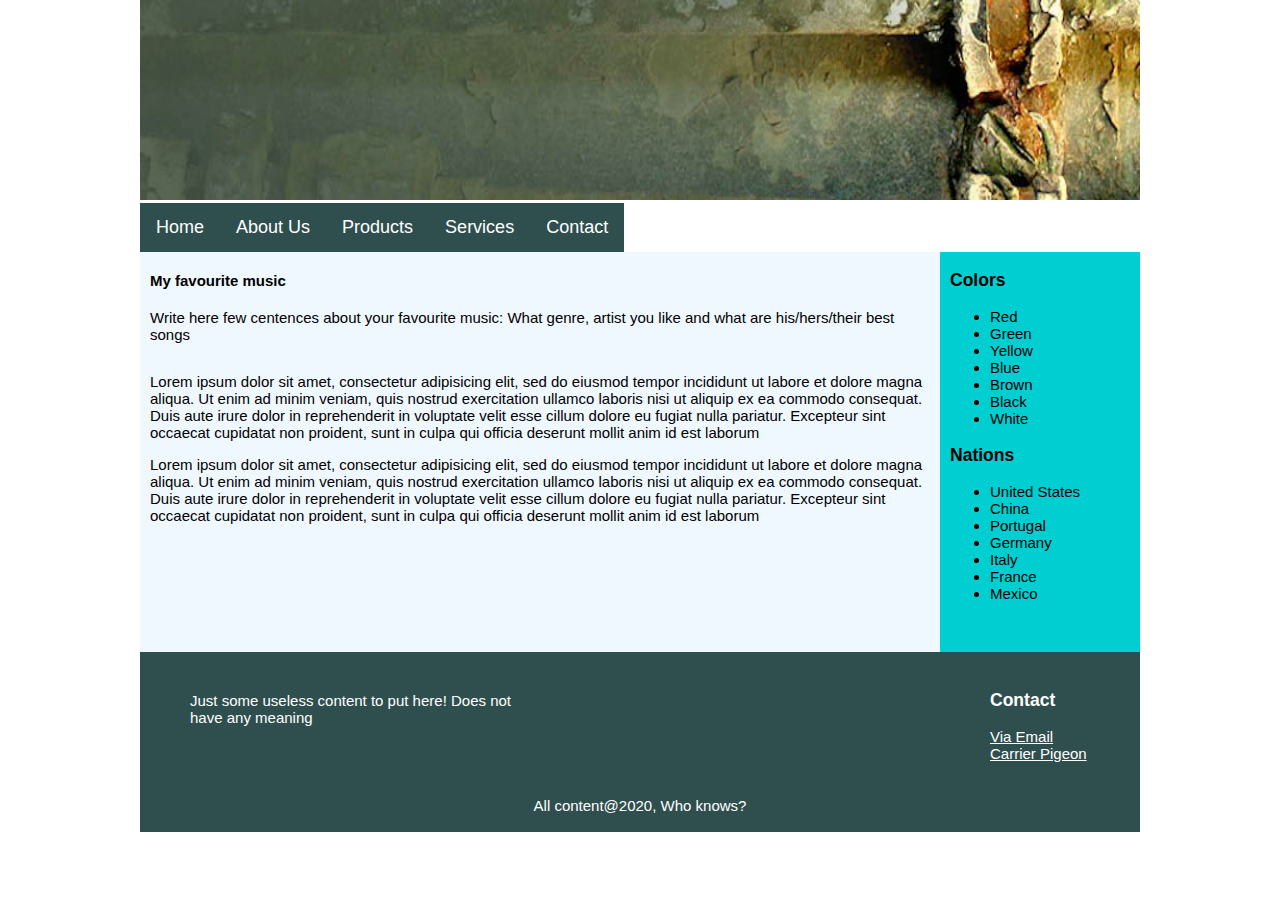
<file: 2000619 - Trang Le/index.html>
<!DOCTYPE html>
<html lang="en">
<head>
    <meta charset="UTF-8">
    <meta name="viewport" content="width=device-width, initial-scale=1.0">
    <title>Trang Le-2000619</title>
    <link href="index.css" type="text/css" rel="stylesheet">
</head>
<body>
<!--Header-->
    <header>
        <img src="Resources/Images/header_img.jpg">
    </header>
    <nav>
        <ul>
            <li><a href="#">Home</a></li>
            <li><a href="#">About Us</a></li>
            <li><a href="#">Products</a></li>
            <li><a href="#">Services</a></li>
            <li><a href="#">Contact</a></li>
        </ul>
    </nav>
<!--Main page-->
    <main>
        <article>
            <section id="p1">
            <h4>My favourite music</h4>
            <p>Write here few centences about your favourite music: What genre, artist you like and what are his/hers/their best songs</p>
            </section>
            <br><br>
            <section id="p2">
                <p>Lorem ipsum dolor sit amet, consectetur adipisicing elit, sed do eiusmod tempor incididunt ut labore et dolore magna aliqua. Ut enim ad minim veniam, quis nostrud exercitation ullamco laboris nisi ut aliquip ex ea commodo consequat. Duis aute irure dolor in reprehenderit in voluptate velit esse cillum dolore eu fugiat nulla pariatur. Excepteur sint occaecat cupidatat non proident, sunt in culpa qui officia deserunt mollit anim id est laborum</p>
                <p>Lorem ipsum dolor sit amet, consectetur adipisicing elit, sed do eiusmod tempor incididunt ut labore et dolore magna aliqua. Ut enim ad minim veniam, quis nostrud exercitation ullamco laboris nisi ut aliquip ex ea commodo consequat. Duis aute irure dolor in reprehenderit in voluptate velit esse cillum dolore eu fugiat nulla pariatur. Excepteur sint occaecat cupidatat non proident, sunt in culpa qui officia deserunt mollit anim id est laborum</p>
            </section>
        </article>
        <aside>
            <h3>Colors</h3>
            <ul>
                <li>Red</li>
                <li>Green</li>
                <li>Yellow</li>
                <li>Blue</li>
                <li>Brown</li>
                <li>Black</li>
                <li>White</li>
            </ul>
            <h3>Nations</h3>
            <ul>
                <li>United States</li>
                <li>China</li>
                <li>Portugal</li>
                <li>Germany</li>
                <li>Italy</li>
                <li>France</li>
                <li>Mexico</li>
            </ul>
        </aside>
    </main>
<!--Footer-->
    <footer>
        <p id="left">Just some useless content to put here! Does not<br> have any meaning</p>
        <div id="right">
            <h3> Contact</h3>
            <span style="text-decoration: underline;">Via Email</span>
            <br>
            <span style="text-decoration: underline;">Carrier Pigeon</span>
        </div>
        <br><br>
        <p id="bottom">All content@2020, Who knows?</p>
    </footer>    
</body>
</html>
</file>
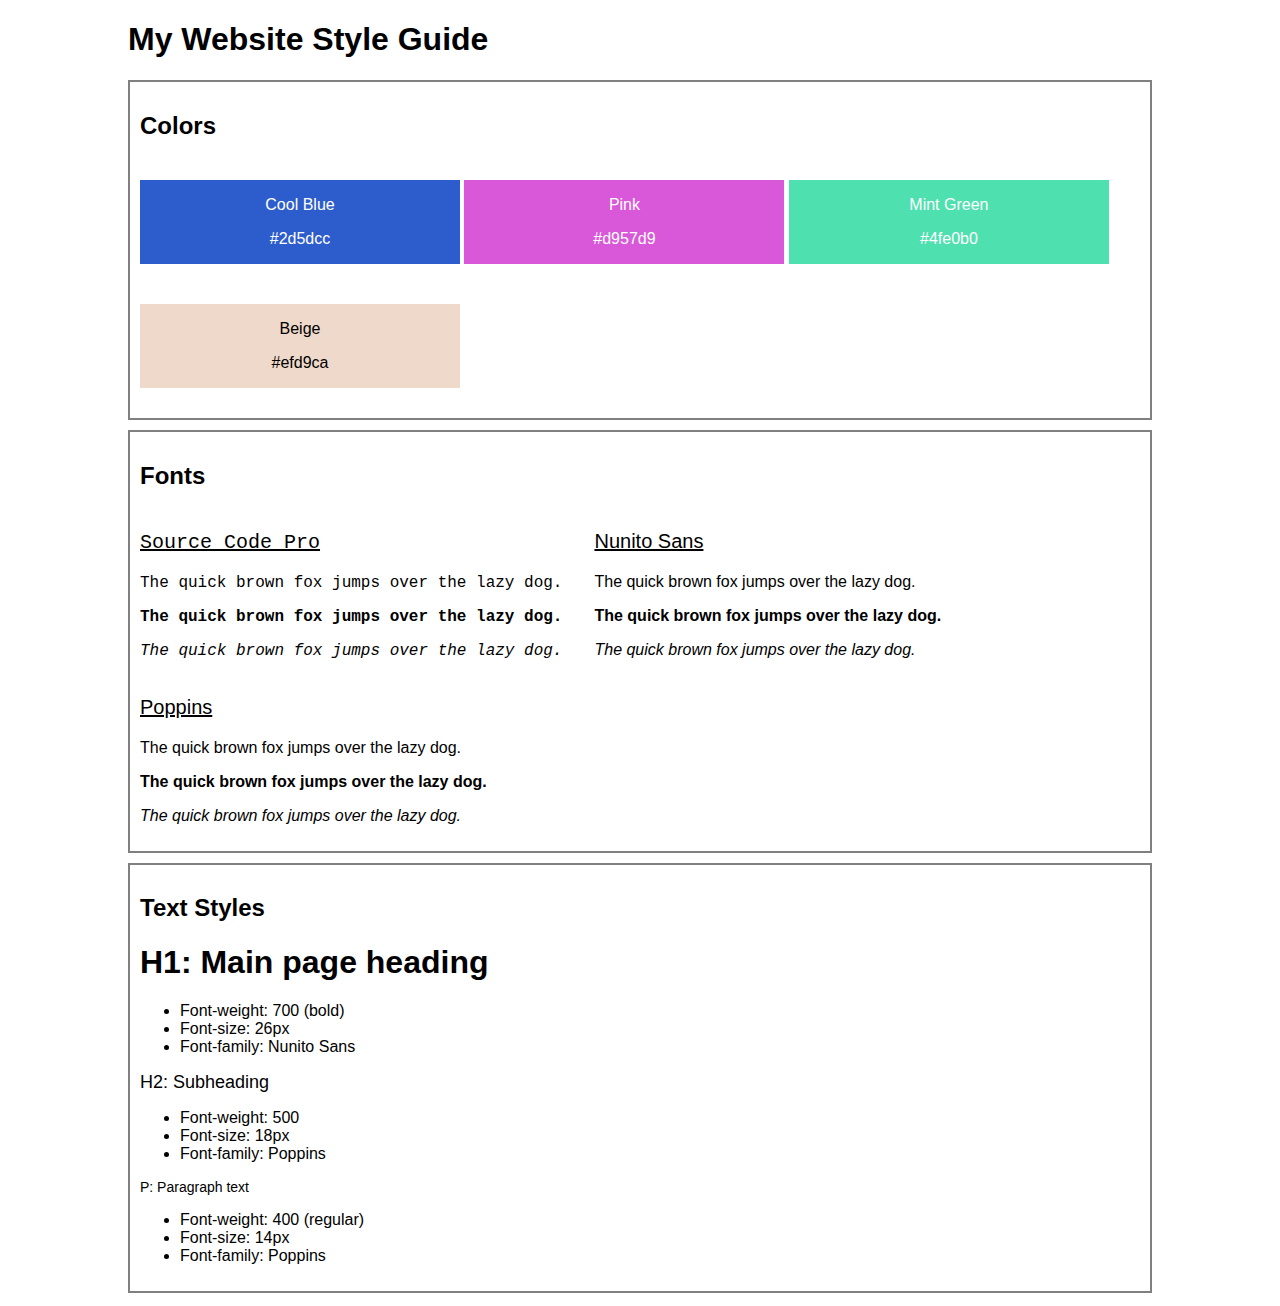
<file: Build a website design system/index.html>
<!DOCTYPE html>
<html lang="en">
<head>
    <meta charset="UTF-8">
    <meta name="viewport" content="width=device-width, initial-scale=1.0">
    <title>My website style guide</title>
    <link href="./Resources/index.css" tyle="text/css" rel="stylesheet">
</head>
<body>
    <header>
        <h1>My Website Style Guide</h1>
    </header>    
    <div class="container">
        <h2>Colors</h2>
        <div class="color-container">
        <div class="color-panel Blue">
            <p class="color-label">Cool Blue</p>
            <p class="color-hex">#2d5dcc</p>
        </div>
        <div class=" color-panel Pink">
            <p class="color-label">Pink</p>
            <p class="color-hex">#d957d9</p>
        </div>
        <div class=" color-panel Green">
            <p class="color-label">Mint Green</p>
            <p class="color-hex">#4fe0b0</p>
        </div>
        <div class="color-panel Beige">
            <p class="color-label">Beige</p>
            <p class="color-hex">#efd9ca</p>
        </div>
    </div>
    </div>
    <div class="container">
        <h2>Fonts</h2>
        <div class="font-container">
          <div class="font-panel">
            <p class="font-label source-code-pro">Source Code Pro</p>
            <p class="regular source-code-pro">The quick brown fox jumps over the lazy dog.</p>
            <p class="bold source-code-pro">The quick brown fox jumps over the lazy dog.</p>
            <p class="italic source-code-pro">The quick brown fox jumps over the lazy dog.</p>
          </div>
          <div class="font-panel">
            <p class="font-label nunito-sans">Nunito Sans</p>
            <p class="regular nunito-sans">The quick brown fox jumps over the lazy dog.</p>
            <p class="bold nunito-sans">The quick brown fox jumps over the lazy dog.</p>
            <p class="italic nunito-sans">The quick brown fox jumps over the lazy dog.</p>
          </div>
          <div class="font-panel">
            <p class="font-label poppins">Poppins</p>
            <p class="regular poppins">The quick brown fox jumps over the lazy dog.</p>
            <p class="bold poppins">The quick brown fox jumps over the lazy dog.</p>
            <p class="italic poppins">The quick brown fox jumps over the lazy dog.</p>
          </div>
        </div>
      </div>
      <div class="container">
        <h2>Text Styles</h2>
        <div class="text-container">
          <div class="text-panel">
            <h1>H1: Main page heading</h1>
            <ul>
              <li>Font-weight: 700 (bold)</li>
              <li>Font-size: 26px</li>
              <li>Font-family: Nunito Sans</li>
            </ul>
          </div>
          <div class="text-panel">
            <h2>H2: Subheading</h2>
            <ul>
              <li>Font-weight: 500</li>
              <li>Font-size: 18px</li>
              <li>Font-family: Poppins</li>
            </ul>
          </div>
          <div class="text-panel">
            <p>P: Paragraph text</p>
            <ul>
              <li>Font-weight: 400 (regular)</li>
              <li>Font-size: 14px</li>
              <li>Font-family: Poppins</li>
            </ul>
          </div>
        </div>
      </div>
</body>
</html>
</file>
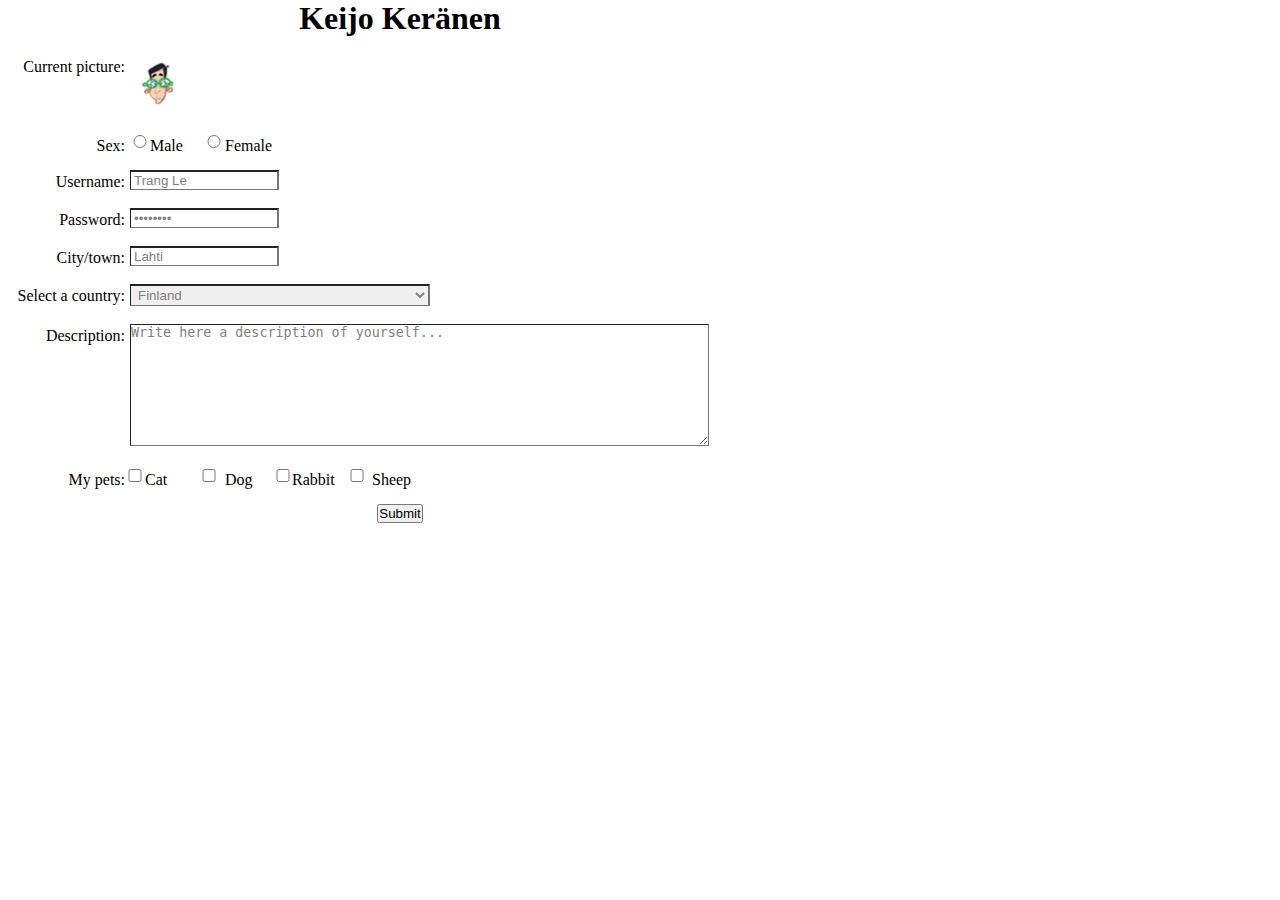
<file: Form asm/index.html>
<!DOCTYPE html>
<html lang="en">
<head>
    <meta charset="UTF-8">
    <meta name="viewport" content="width=device-width, initial-scale=1.0">
    <title>Form Assignment - Trang Le - 2000619</title>
    <link href="Resources/index.css" rel="stylesheet" type="text/css">
</head>
<body>
    <form action="Resources/submission.html" method="POST">
        <h1>Keijo Keränen</h1>
        <br>
        <section class="current picture">
            <label for="picture">Current picture:</label>
            <input name="picture" id="picture" type="image" src="Resources/Images/Capture.PNG">
        </section>
        <br>
        <span>Sex:</span>
        <section class="sex">
            <input name="sex" id="Male" type="radio" value="Male">
            <label for="Male">Male</label>
            <input name="sex" id="Female" type="radio" value="Female">
            <label for="Female">Female</label>
        </section>
        <br>
        <section class="username">
            <label for="username">Username:</label>
            <input name="username" id="username" type="text" value="Trang Le" required>
        </section>
        <br>
        <section class="password">
            <label for="pw">Password:</label>
            <input name="pw" id="pw" type="password" value="password" required>
        </section>
        <br>
        <section class="city">
            <label for="city">City/town:</label>
            <input name="city/town" id="city" type="text" value="Lahti" required>
        </section>
        <br>
        <section class="country">
            <label for="country">Select a country:</label>
            <select name="country" id="country" required>
                <option value="Finland">Finland</option>
                <option value="Vietnam">Vietnam</option>
                <option value="Spain">Spain</option>
                <option value="Poland">Poland</option>
                <option value="Estonia">Estonia</option>
            </select>
        </section>
        <br>
        <section class="description">
            <label for="description">Description:</label>
            <textarea name="description" id="description" rows="8" cols="70" required >Write here a description of yourself...</textarea>
        </section>
        <br>
        <section class="pet">
            <span>My pets:</span>
            <input name="pet" id="cat" type="checkbox">
            <label for="cat">Cat</label>
            <input name="pet" id="dog" type="checkbox">
            <label for="dog">Dog</label>
            <input name="pet" id="rabbit" type="checkbox">
            <label for="rabbit">Rabbit</label>
            <input name="pet" id="sheep" type="checkbox">
            <label for="sheep">Sheep</label>
        </section>
        <br>
        <section class="submit">
            <input type="submit" value="Submit">
        </section>

    </form>
    
</body>
</html>
</file>
<file: 2000619 - Trang Le/index.css>
body{
    width:1000px;
    margin: 0 auto 0;
    position: relative;
    font-family: Arial, Helvetica, sans-serif;
    font-size: 15px;
    
}
header{
    float:left;
    width: 1000px;
   
}
header img{
    width: 1000px;
    height: 200px;
}
nav{
    background-color:#2f4f4f;
}
nav ul {
    list-style-type: none;
    margin: 0;
    padding: 0;
    width: 1000px;
    background-color:#2f4f4f;
    
  }
  nav li {
    float: left;
    background-color:#2f4f4f;
  }
  
  nav li a {
    display: inline-block;
    padding: 14px 16px;
    color:white;
    text-align:center;
    text-decoration: none;
    background-color:#2f4f4f;
    font-size:18px;
  }
  nav li a:hover{
      background-color:#008080	;
  }
  main{
      height:400px;
  }
article{
    float: left;
    width: 800px;
    background-color: aliceblue;
    height: 400px ;
}
article section{
    float: left;
    width: 780px;
    margin: 0 10px 0px 10px;
    background-color: aliceblue;
}
aside{
    float: left;
    width: 180px;
    background-color:#00ced1;
    padding: 0 10px 0px 10px;
    height: 400px;

}
footer{
    background-color:	#2f4f4f ;
    clear: both;
    width:1000px;
    height:180px;
    color:white;
}
#left{
    float:left;
    width: 750px;
    margin: 40px 50px 0px 50px;
}
#right{
    float:left;
    width:150px;
    margin: 20px 0px 20px 0px;
}
#bottom{
    float:left;
    width:1000px;
    text-align: center;
}
</file>
<file: Build a website design system/Resources/index.css>
div{
    display:block;
}
body {
    font-family: 'Nunito Sans', sans-serif;
    margin: 0 10%;
  }
.container{
    border: 2px solid grey;
    padding: 10px;
    margin: 10px auto;
}
.color-container{
    width:100%
}
.color-panel{
    display:inline-block;
    width:32%;
    justify-content: space-around;
    text-align: center;
    margin:20px auto;
}
.Blue{
    background-color: #2d5dcc;
    color:white;
}
.Pink{
    background-color: #d957d9;
    color:white;
}
.Green{
    background-color: #4fe0b0;
    color:white;
}
.Beige{
    background-color: #efd9ca;
    color:black;
}
.font-panel {
    width: 45%;
    display: inline-block;
  }
  
  .font-label {
    font-size: 20px;
    text-decoration: underline;
  }
  
  .regular {
    font-style: normal;
  }
  
  .italic {
    font-style: italic;
  }
  
  .bold {
    font-weight: 700;
  }
  
  .nunito-sans {
    font-family: 'Nunito Sans', sans-serif;
  }
  
  .source-code-pro {
    font-family: 'Source Code Pro', monospace;
  }
  
  .poppins {
    font-family: 'Poppins', sans-serif;
  }
  
  .text-panel h1 {
    font-weight: 700;
    font-size: 32px;
    font-family: 'Nunito Sans', sans-serif;
  }
  
  .text-panel h2 {
    font-weight: 500;
    font-size: 18px;
    font-family: 'Poppins', sans-serif;
  }
  
  .text-panel p {
    font-weight: 400;
    font-size: 14px;
    font-family: 'Poppins', sans-serif;
  }
  .text-panel{
      display: block;
  }
</file>
<file: Form asm/Resources/index.css>
* {
    margin: 0;
    padding: 0;
  }
  h1, .submit{
    text-align: center;
  }
  span{
    text-align: right;
    display: block;
    float: left;
    width: 130px;
    padding: 3px 5px;
    margin: 0 0 5px 0;
    box-sizing: border-box;
  }
  form {
    margin: 0;
    padding: 0;
    font-size: 100%;
    min-width: 560px;
    max-width: 1000px;
    width: 800px;
    
  }
  textarea {
    overflow: auto;
    border-style:inset;
    border-width: 1.5px 1.5px 1px 1px;
    color:grey;
  }
  label {
    display: block;
    float: left;
    width: 130px;
    padding: 3px 5px;
    margin: 0 0 5px 0;
    text-align: right;
    box-sizing: border-box;
   
  }
  .sex label{
    display: block;
    width: 100px;
    text-align:left;
    position: relative;
    right:-15px;
  }
  input[type=radio]{
    display: inline-block;
    width: 100px;
    position: relative;
    right: 240px;
  }
  .pet label{
    display: block;
    width:80px;
    text-align:left;
    position: relative;
    right:-10px;
 }
  input[type=checkbox]{
    display: inline-block;
    width: 70px;
    position: relative;
    right: 350px;
  }
  label[for=rabbit],label[for=sheep]{
    position: relative;
    right:3px;
  }
  label[for=Female]{
    position:relative;
    right: 10px;
  }
  input[value=Female]{
    position: relative;
    right:270px;
    
  }
  form select{
    width: 300px;
    padding: 1px 3px;
    margin: 0 0 0 0;
    border-width: 2px 2px 1px 1px;
    border-style:inset;
    color:grey;
  }
  input[id=username],input[id=pw],input[id=city]{
    width: 140px;
    padding: 1px 3px;
    border-width: 2px 2px 1px 1px;
    border-style:inset;
    color:grey;
  }
</file>
